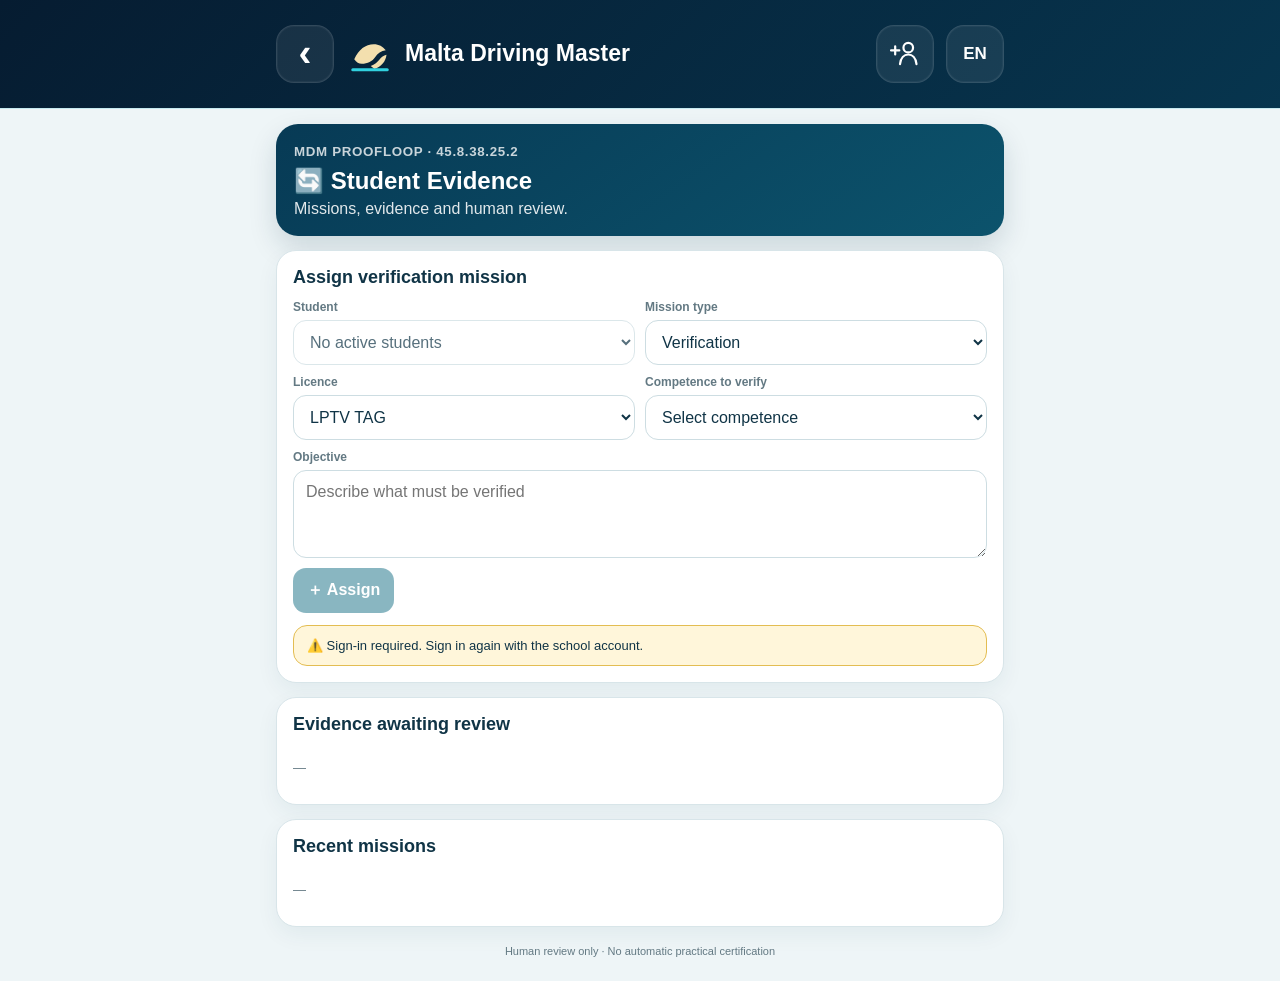
<file: mdm-school-evidence-v3.html>
<!doctype html>
<html lang="it">
<head>
<meta charset="utf-8">
<meta name="viewport" content="width=device-width,initial-scale=1,viewport-fit=cover">
<meta http-equiv="Cache-Control" content="no-cache, no-store, must-revalidate">
<meta http-equiv="Content-Security-Policy" content="default-src 'self'; base-uri 'none'; object-src 'none'; frame-src 'none'; form-action 'self'; script-src 'self'; style-src 'self' 'unsafe-inline'; img-src 'self' data:; font-src 'self' data:; connect-src 'self' https://*.supabase.co; media-src 'none'; worker-src 'none'">
<meta name="referrer" content="no-referrer">
<meta name="robots" content="noindex,nofollow">
<meta name="theme-color" content="#06233a">
<title>Malta Driving Master · Evidenze studenti</title>
<style>
:root{color-scheme:light;--bg:#eef5f7;--ink:#103446;--muted:#637983;--line:#d8e5e9;--card:#fff;--accent:#0b6980;--warn:#fff6da;--warnline:#e3bd52;--ok:#eaf8ef;--okline:#78bb8b}
*{box-sizing:border-box}html,body{margin:0;min-height:100%;background:var(--bg);font-family:-apple-system,BlinkMacSystemFont,"Segoe UI",sans-serif;color:var(--ink)}body{padding:0 0 env(safe-area-inset-bottom)}button,input,select,textarea{font:inherit}
/* Header MDM standard scuola: stesso linguaggio visivo della testata reale */
.mdm-header{position:sticky;top:0;z-index:60;background:linear-gradient(135deg,#061c31,#07354e);color:#fff;padding-top:env(safe-area-inset-top);box-shadow:0 1px 0 rgba(62,192,214,.22)}
.mdm-header-inner{min-height:108px;padding:14px 16px;display:grid;grid-template-columns:58px minmax(0,1fr) 58px 58px;gap:12px;align-items:center;max-width:760px;margin:0 auto}
.mdm-hbtn{width:58px;height:58px;border-radius:18px;border:1px solid rgba(255,255,255,.11);background:rgba(255,255,255,.075);color:#fff;display:grid;place-items:center;box-shadow:inset 0 0 0 1px rgba(255,255,255,.04);padding:0}
.mdm-back{font-size:39px;line-height:1;font-weight:700;padding-bottom:4px}.mdm-lang{font-size:17px;font-weight:900}.mdm-person{font-size:0}.mdm-person svg{width:33px;height:33px;stroke:#fff;stroke-width:3.2;fill:none;stroke-linecap:round;stroke-linejoin:round}
.mdm-brand{min-width:0;border:0;background:transparent;color:#fff;display:flex;align-items:center;gap:11px;text-align:left;padding:0}.mdm-logo{width:48px;height:48px;flex:0 0 48px}.mdm-title{font-size:23px;font-weight:900;line-height:1.04;white-space:nowrap;overflow:hidden;text-overflow:ellipsis}
.wrap{width:min(760px,100%);margin:0 auto;padding:16px}.head{background:linear-gradient(145deg,#073a55,#0c536c);color:#fff;padding:18px;border-radius:22px;box-shadow:0 12px 28px rgba(7,49,70,.15)}.head small{opacity:.78;font-weight:800;letter-spacing:.05em}.head h1{font-size:24px;margin:7px 0 5px}.head p{margin:0;opacity:.88}.card{background:var(--card);border:1px solid var(--line);border-radius:20px;padding:16px;margin-top:14px;box-shadow:0 8px 22px rgba(20,60,80,.06)}.card h2{font-size:18px;margin:0 0 12px}.grid{display:grid;grid-template-columns:1fr;gap:10px}.field{display:grid;gap:6px}.field label{font-size:12px;font-weight:800;color:var(--muted)}select,input,textarea{width:100%;border:1px solid #cddde2;background:#fff;border-radius:13px;padding:12px;color:var(--ink)}textarea{min-height:88px;resize:vertical}.btn{border:0;border-radius:13px;padding:12px 14px;background:var(--accent);color:#fff;font-weight:800}.btn:disabled{opacity:.48}.status{padding:12px 13px;border-radius:14px;background:#eef4f6;color:var(--ink);font-size:13px;margin-top:12px}.status.warn{background:var(--warn);border:1px solid var(--warnline)}.status.ok{background:var(--ok);border:1px solid var(--okline)}.list{display:grid;gap:10px}.item{border:1px solid var(--line);border-radius:16px;padding:13px}.item-head{display:flex;justify-content:space-between;gap:10px;align-items:flex-start}.item h3{font-size:15px;margin:0}.item p{color:var(--muted);font-size:13px}.pill{font-size:10px;font-weight:900;background:#edf4f6;border-radius:999px;padding:5px 8px}.actions{display:flex;gap:8px;flex-wrap:wrap}.secondary{background:#e8f1f4;color:var(--ink)}.empty{color:var(--muted);font-size:13px}.foot{text-align:center;color:var(--muted);font-size:11px;padding:18px 6px 8px}@media(min-width:620px){.grid.two{grid-template-columns:1fr 1fr}}@media(max-width:430px){.mdm-header-inner{grid-template-columns:52px minmax(0,1fr) 52px 52px;gap:8px;padding-left:12px;padding-right:12px}.mdm-hbtn{width:52px;height:52px;border-radius:17px}.mdm-logo{width:43px;height:43px;flex-basis:43px}.mdm-title{font-size:20px}}
</style>
</head>
<body>
<header class="mdm-header">
 <div class="mdm-header-inner">
  <button class="mdm-hbtn mdm-back" id="backBtn" type="button" aria-label="Indietro">‹</button>
  <button class="mdm-brand" id="brandBtn" type="button" aria-label="Malta Driving Master">
   <svg class="mdm-logo" viewBox="0 0 64 64" aria-hidden="true"><path fill="#f3dfae" d="M11 39c6-13 15-20 26-20 7 0 12 3 16 8-6 1-11 4-14 9-4 6-10 9-18 9-4 0-7-2-10-6Z"/><path fill="#f3dfae" d="M33 48c5-2 9-5 12-9 2-3 5-5 9-6-1 9-7 16-16 19l-5-4Z"/><path stroke="#31d1df" stroke-width="4" stroke-linecap="round" d="M9 53h46"/></svg>
   <strong class="mdm-title">Malta Driving Master</strong>
  </button>
  <button class="mdm-hbtn mdm-person" id="accountBtn" type="button" aria-label="Account scuola"><svg viewBox="0 0 48 48"><circle cx="28" cy="14" r="7"/><path d="M16 38c1-9 6-14 12-14s11 5 12 14"/><path d="M9 12v12M3 18h12"/></svg></button>
  <button class="mdm-hbtn mdm-lang" id="langBtn" type="button" aria-label="Lingua">IT</button>
 </div>
</header>
<main class="wrap">
 <section class="head"><small>MDM PROOFLOOP · 45.8.38.25.2</small><h1 id="pageTitle"></h1><p id="pageSub"></p></section>
 <section class="card"><h2 id="assignTitle"></h2><div class="grid two"><div class="field"><label id="studentLabel" for="studentSelect"></label><select id="studentSelect" disabled></select></div><div class="field"><label id="typeLabel" for="missionType"></label><select id="missionType"><option id="typeVerification" value="verification"></option><option id="typePractical" value="practical"></option><option id="typeTheory" value="theory"></option></select></div></div><div class="grid two" style="margin-top:10px"><div class="field"><label id="packLabel" for="packSelect"></label><select id="packSelect"><option value="MT-LPTV">LPTV TAG</option><option id="packB" value="MT-B"></option><option id="packA" value="MT-A"></option><option id="packCCE" value="MT-C-CE"></option><option id="packD" value="MT-D"></option></select></div><div class="field"><label id="competenceLabel" for="competenceSelect"></label><select id="competenceSelect"><option id="competenceChoose" value=""></option><option id="competenceRisk" value="risk"></option><option id="competenceObservation" value="observation"></option><option id="competenceJunctions" value="junctions"></option><option id="competencePositioning" value="positioning"></option><option id="competenceSpeed" value="speed"></option><option id="competenceControl" value="control"></option><option id="competenceManoeuvres" value="manoeuvres"></option><option id="competenceVulnerable" value="vulnerable"></option></select></div></div><div class="field" style="margin-top:10px"><label id="objectiveLabel" for="objective"></label><textarea id="objective" maxlength="500"></textarea></div><button class="btn" id="assignBtn" type="button" disabled style="margin-top:10px"></button><div class="status" id="status"></div></section>
 <section class="card"><h2 id="reviewTitle"></h2><div class="list" id="reviewList"></div></section>
 <section class="card"><h2 id="missionsTitle"></h2><div class="list" id="missionsList"></div></section>
 <div class="foot" id="foot"></div>
</main>
<script src="mdm-backend-config-45831341.js?v=45838252-evidence-page"></script>
<script src="mdm-school-evidence-page-45838252.js?v=45838252-csp"></script>
</body>
</html>
</file>
